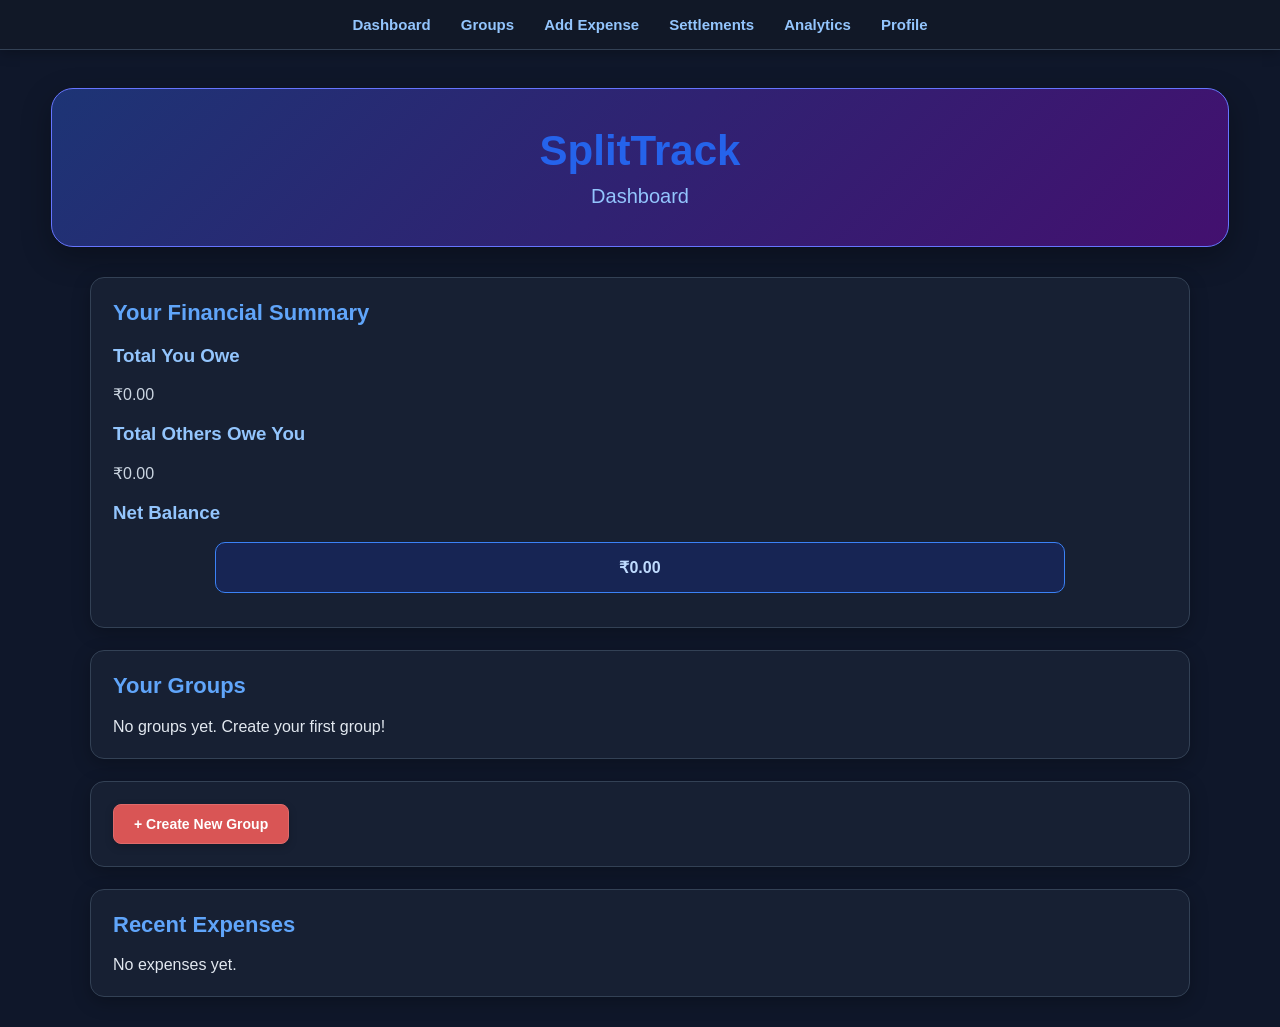
<file: index.html>
<!DOCTYPE html>
<html lang="en">

<head>
    <meta charset="UTF-8">

    <!-- Important for future Android/Capacitor conversion -->
    <meta name="viewport" content="width=device-width, initial-scale=1.0">

    <title>SplitTrack - Dashboard</title>
    <link rel="stylesheet" href="style.css">
</head>

<body>

    <!-- Navigation -->
    <nav>
        <a href="index.html">Dashboard</a>
        <a href="group.html">Groups</a>
        <a href="add-expense.html">Add Expense</a>
        <a href="settlements.html">Settlements</a>
        <a href="analytics.html">Analytics</a>
        <a href="profile.html">Profile</a>
    </nav>

    <header>
        <h1>SplitTrack</h1>
        <p>Dashboard</p>
    </header>

    <main>

        <!-- Financial Summary -->
        <section>
            <h2>Your Financial Summary</h2>

            <div>
                <h3>Total You Owe</h3>
                <p id="totalOwe">₹0</p>
            </div>

            <div>
                <h3>Total Others Owe You</h3>
                <p id="totalOwed">₹0</p>
            </div>

            <div>
                <h3>Net Balance</h3>
                <p id="netBalance">₹0</p>
            </div>
        </section>


        <!-- Your Groups -->
        <section>
            <h2>Your Groups</h2>

            <div id="dashboardGroupList">
                <p>No groups yet. Create your first group!</p>
            </div>

        </section>


        <!-- Create Group -->
        <section>
            <button type="button" id="createGroupButton">
                + Create New Group
            </button>
        </section>


        <!-- Recent Expenses -->
        <section>
            <h2>Recent Expenses</h2>

            <div id="recentExpenses">
                No recent expenses.
            </div>
        </section>

    </main>

    <script src="data.js"></script>
    <script src="script.js"></script>

</body>
</html>
</file>
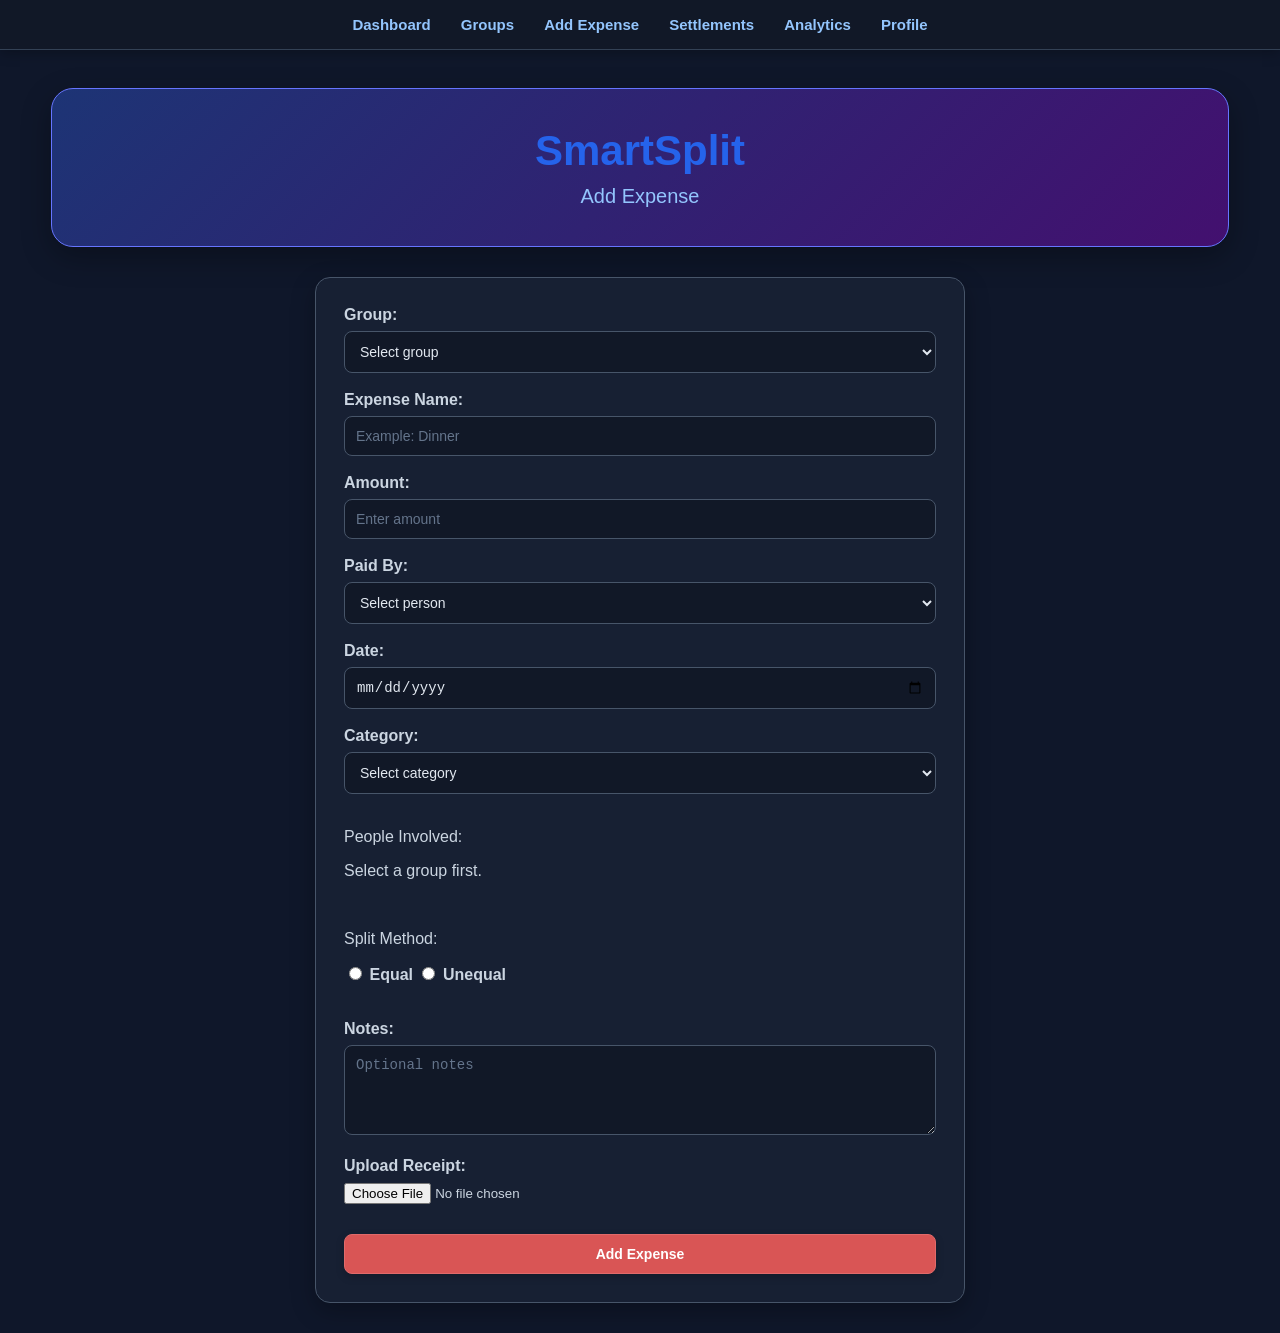
<file: add-expense.html>
<!DOCTYPE html>
<html lang="en">

<head>
    <meta charset="UTF-8">
    <meta name="viewport" content="width=device-width, initial-scale=1.0">

    <title>SmartSplit - Add Expense</title>

    <link rel="stylesheet" href="style.css">
</head>

<body>

    <nav>
        <a href="index.html">Dashboard</a>
        <a href="group.html">Groups</a>
        <a href="add-expense.html">Add Expense</a>
        <a href="settlements.html">Settlements</a>
        <a href="analytics.html">Analytics</a>
        <a href="profile.html">Profile</a>
    </nav>


    <header>
        <h1>SmartSplit</h1>
        <p id="pageSubtitle">Add Expense</p>
    </header>


    <form id="expense-form">

        <label for="group-select">Group:</label>

        <select id="group-select" required>
            <option value="">Select group</option>
        </select>


        <br><br>


        <label for="expense-name">Expense Name:</label>

        <input
            type="text"
            id="expense-name"
            name="expense-name"
            placeholder="Example: Dinner"
            required
        >


        <br><br>


        <label for="amount">Amount:</label>

        <input
            type="number"
            id="amount"
            name="amount"
            placeholder="Enter amount"
            min="0"
            step="0.01"
            required
        >


        <br><br>


        <label for="paid-by">Paid By:</label>

        <select id="paid-by" name="paid-by" required>
            <option value="">Select person</option>
        </select>


        <br><br>


        <label for="date">Date:</label>

        <input
            type="date"
            id="date"
            name="date"
            required
        >


        <br><br>


        <label for="category">Category:</label>

        <select id="category" name="category">

            <option value="">
                Select category
            </option>

            <option value="food">
                Food
            </option>

            <option value="travel">
                Travel
            </option>

            <option value="accommodation">
                Accommodation
            </option>

            <option value="shopping">
                Shopping
            </option>

            <option value="other">
                Other
            </option>

        </select>


        <br><br>


        <p>People Involved:</p>

        <div id="people-container">
            <p>Select a group first.</p>
        </div>


        <br>


        <p>Split Method:</p>


        <input
            type="radio"
            id="equal"
            name="split-method"
            value="equal"
        >

        <label for="equal">
            Equal
        </label>


        <input
            type="radio"
            id="unequal"
            name="split-method"
            value="unequal"
        >

        <label for="unequal">
            Unequal
        </label>


        <div id="unequal-inputs"></div>

        <div id="split-result"></div>


        <br><br>


        <label for="notes">Notes:</label>

        <br>

        <textarea
            id="notes"
            name="notes"
            placeholder="Optional notes"
        ></textarea>


        <br><br>


        <label for="receipt">
            Upload Receipt:
        </label>

        <input
            type="file"
            id="receipt"
            name="receipt"
            accept="image/*,.pdf"
        >


        <br><br>


        <button
            type="submit"
            id="submitExpenseButton"
        >
            Add Expense
        </button>

    </form>


    <script src="data.js"></script>
    <script src="add-expense.js"></script>

</body>

</html>
</file>
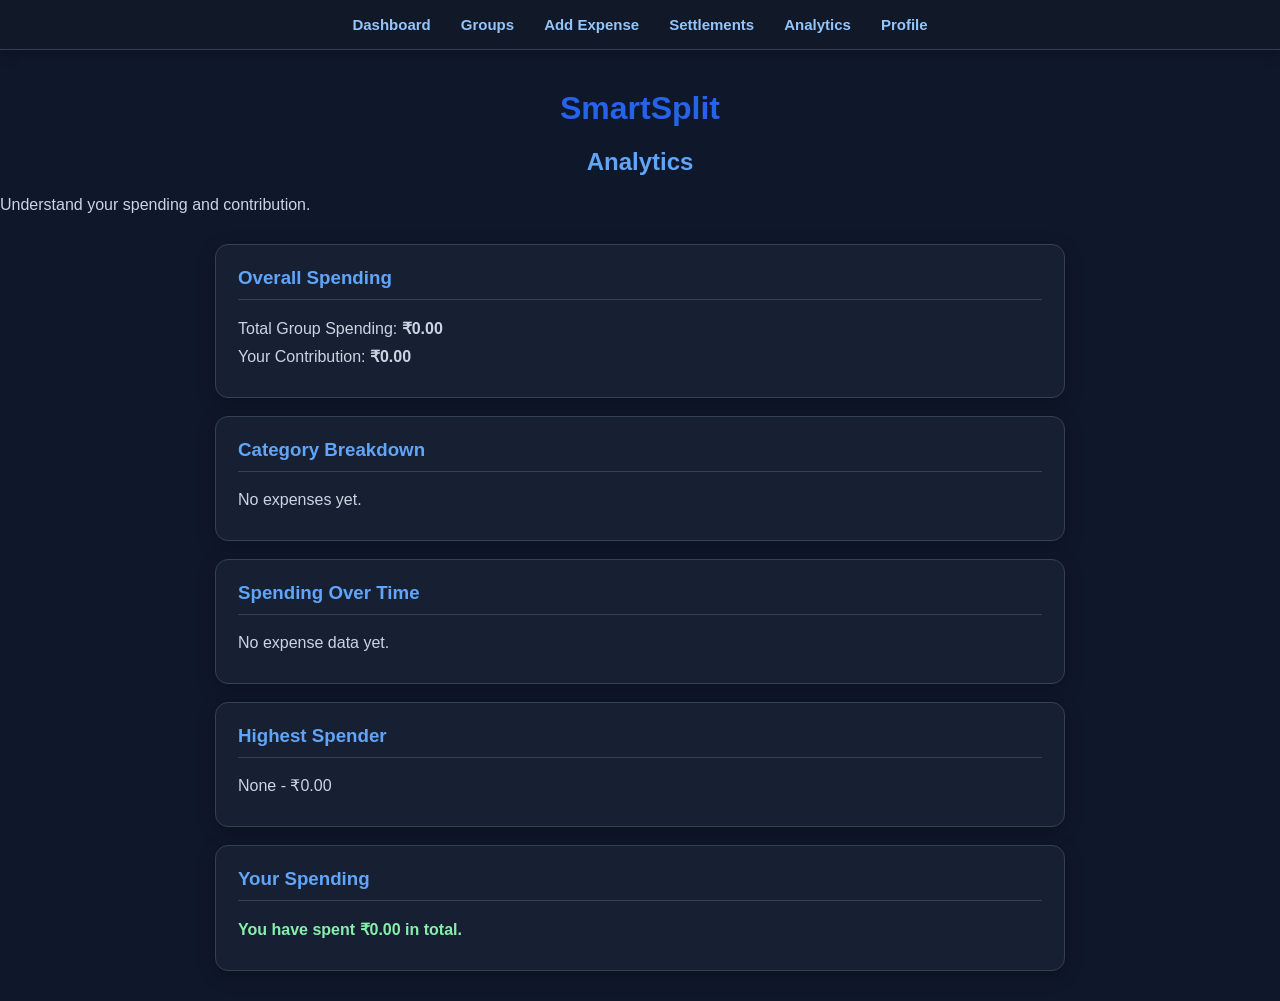
<file: analytics.html>
<!DOCTYPE html>
<html lang="en">

<head>
    <meta charset="UTF-8">
    <meta name="viewport" content="width=device-width, initial-scale=1.0">

    <title>SmartSplit - Analytics</title>

    <link rel="stylesheet" href="style.css">
</head>

<body>

<nav>
    <a href="index.html">Dashboard</a>
    <a href="group.html">Groups</a>
    <a href="add-expense.html">Add Expense</a>
    <a href="settlements.html">Settlements</a>
    <a href="analytics.html">Analytics</a>
    <a href="profile.html">Profile</a>
</nav>


<h1>SmartSplit</h1>

<h2>Analytics</h2>

<p>Understand your spending and contribution.</p>


<div class="analytics-container">

    <!-- Overall Spending -->
    <div class="card">

        <h3>Overall Spending</h3>

        <p>
            Total Group Spending:
            <strong id="totalGroupSpending">₹0.00</strong>
        </p>

        <p>
            Your Contribution:
            <strong id="yourContribution">₹0.00</strong>
        </p>

    </div>


    <!-- Category Breakdown -->
    <div class="card">

        <h3>Category Breakdown</h3>

        <div id="categoryBreakdown">
            <p>No expenses yet.</p>
        </div>

    </div>


    <!-- Spending Over Time -->
    <div class="card">

        <h3>Spending Over Time</h3>

        <div id="spendingOverTime">
            <p>No expense data yet.</p>
        </div>

    </div>


    <!-- Highest Spender -->
    <div class="card">

        <h3>Highest Spender</h3>

        <p id="highestSpender">
            None - ₹0.00
        </p>

    </div>


    <!-- Your Spending -->
    <div class="card">

        <h3>Your Spending</h3>

        <p id="yourSpending">
            You have spent ₹0.00 in total.
        </p>

    </div>

</div>


<script src="data.js"></script>
<script src="analytics.js"></script>

</body>

</html>
</file>
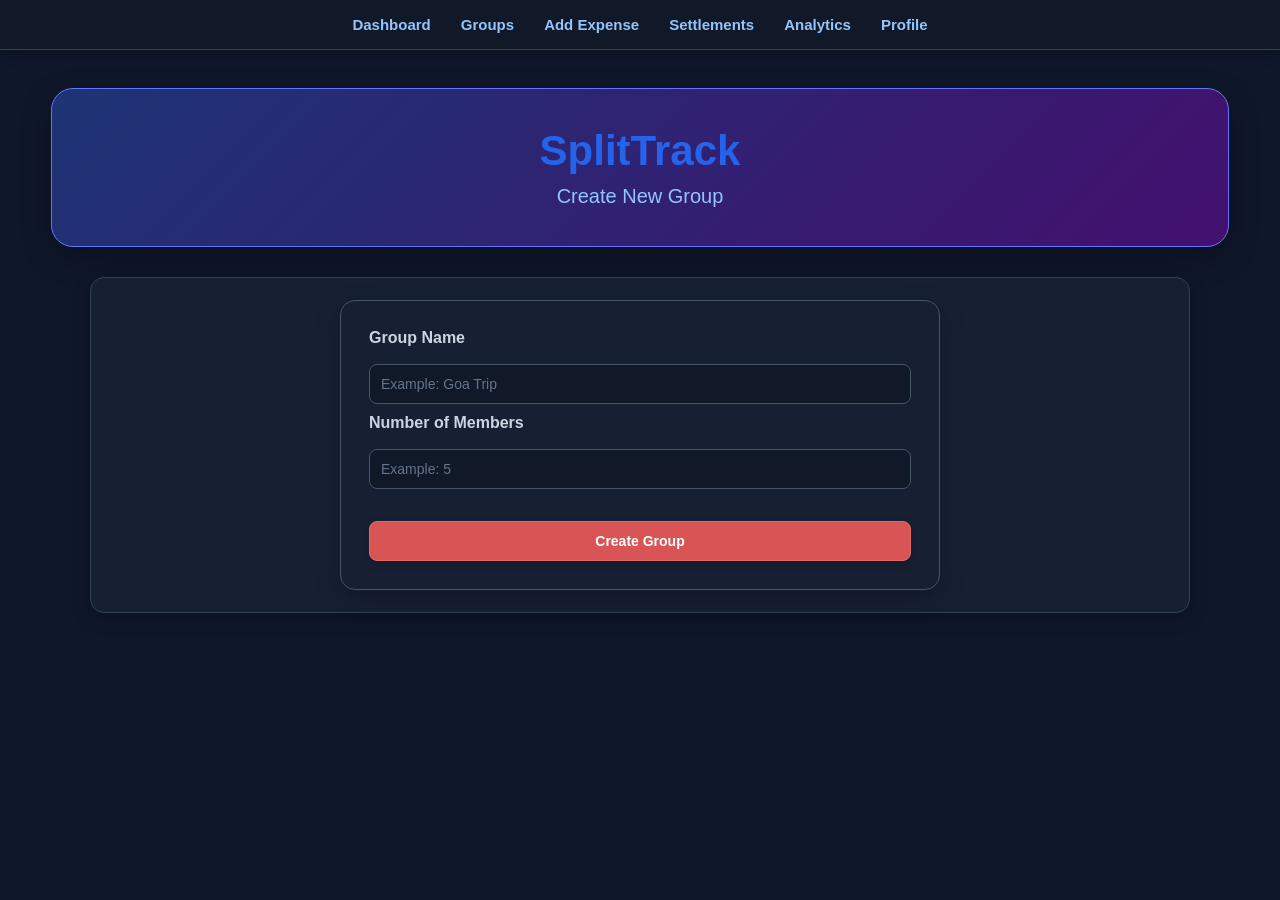
<file: create-group.html>
<!DOCTYPE html>
<html lang="en">

<head>
    <meta charset="UTF-8">

    <meta name="viewport" content="width=device-width, initial-scale=1.0">

    <title>SplitTrack - Create Group</title>

    <link rel="stylesheet" href="style.css">
</head>

<body>

    <nav>
        <a href="index.html">Dashboard</a>
        <a href="group.html">Groups</a>
        <a href="add-expense.html">Add Expense</a>
        <a href="settlements.html">Settlements</a>
        <a href="analytics.html">Analytics</a>
        <a href="profile.html">Profile</a>
    </nav>


    <header>
        <h1>SplitTrack</h1>
        <p>Create New Group</p>
    </header>


    <main>

        <section>

            <form id="createGroupForm">

    <label for="groupName">
        Group Name
    </label>

    <input
        type="text"
        id="groupName"
        placeholder="Example: Goa Trip"
        required
    >

    <label for="members">
        Number of Members
    </label>

    <input
        type="number"
        id="members"
        placeholder="Example: 5"
        min="1"
        required
    >

    <div id="memberInputs"></div>

    <button type="submit">
        Create Group
    </button>

</form>
        </section>

    </main>


    <script src="create-group.js"></script>
    <script src="data.js"></script>

</body>

</html>
</file>
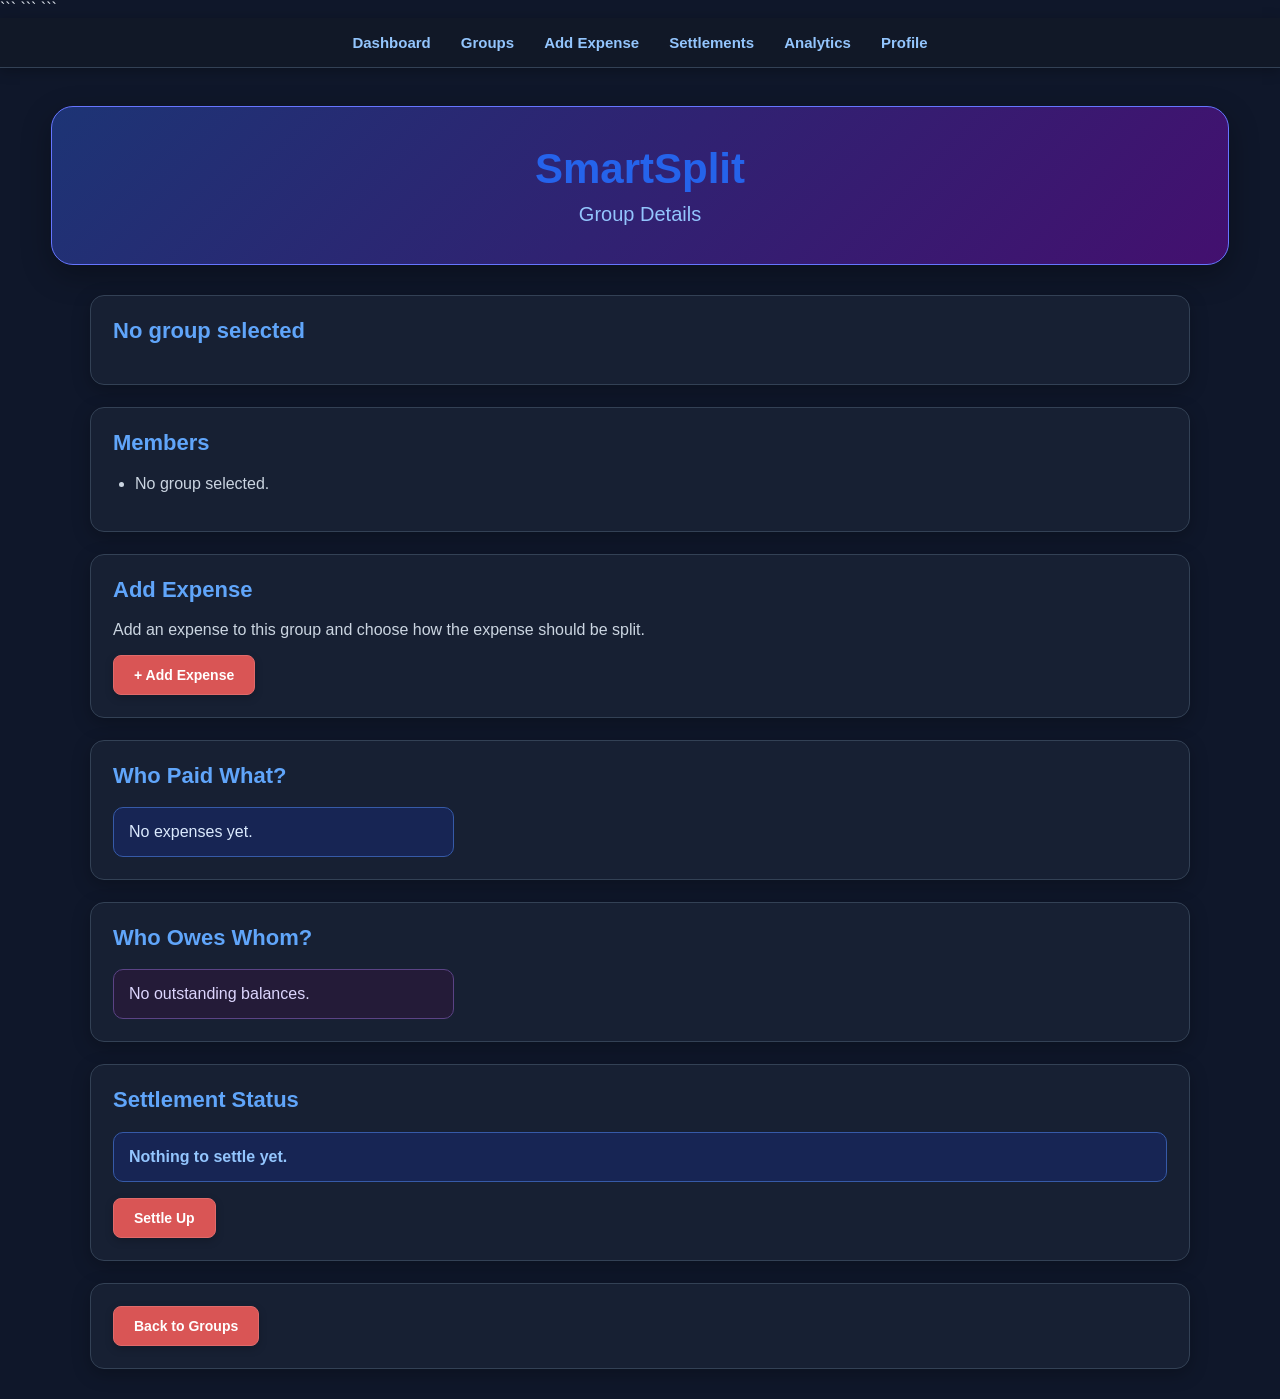
<file: group-details.html>
<!DOCTYPE html>

<html lang="en">

<head>
    <meta charset="UTF-8">

```
<meta name="viewport" content="width=device-width, initial-scale=1.0">

<title>SmartSplit - Group Details</title>

<link rel="stylesheet" href="style.css">
```

</head>

<body>

```
<!-- Navigation -->
<nav>
    <a href="index.html">Dashboard</a>
    <a href="group.html">Groups</a>
    <a href="add-expense.html">Add Expense</a>
    <a href="settlements.html">Settlements</a>
    <a href="analytics.html">Analytics</a>
    <a href="profile.html">Profile</a>
</nav>


<!-- Header -->
<header>
    <h1>SmartSplit</h1>
    <p>Group Details</p>
</header>


<main>

    <!-- Group Header -->
    <section>

        <h2 id="groupName"></h2>

        <p id="groupMemberCount"></p>

    </section>


    <!-- Members -->
    <section>

        <h2>Members</h2>

        <ul id="memberList">
            <li>No members added yet.</li>
        </ul>

    </section>
    <section>

    <h2>Add Expense</h2>

    <p>
        Add an expense to this group and choose
        how the expense should be split.
    </p>

    <button type="button" id="addExpenseButton">
        + Add Expense
    </button>

</section>


    <!-- Who Paid What -->
    <section>

        <h2>Who Paid What?</h2>

        <div id="paidList">
            <p>No expenses yet.</p>
        </div>

    </section>


    <!-- Who Owes Whom -->
    <section>

        <h2>Who Owes Whom?</h2>

        <div id="oweList">
            <p>No outstanding balances.</p>
        </div>

    </section>


    

    <!-- Settlement Status -->
    <section>

        <h2>Settlement Status</h2>

        <p id="settlementStatus">
            Nothing to settle yet.
        </p>

        <button type="button" id="settleButton">
    Settle Up
</button>

    </section>


    <!-- Back -->
    <section>
<button type="button" onclick="window.location.href='group.html'">
    Back to Groups
</button>
    </section>

</main>

<script src="data.js"></script>
<script src="group-details.js"></script>



</body>

</html>
</file>
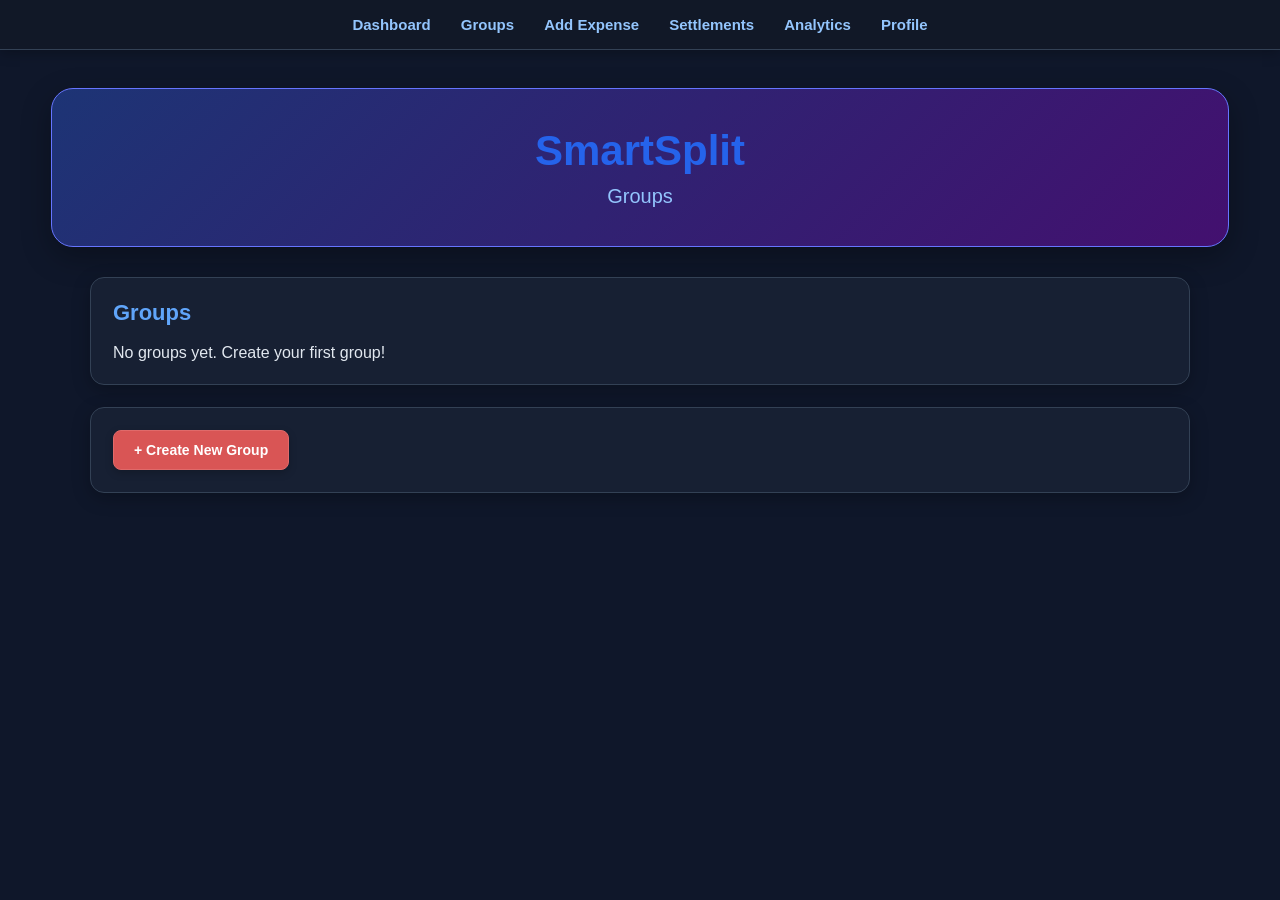
<file: group.html>
<!DOCTYPE html>
<html lang="en">

<head>
    <meta charset="UTF-8">

    <meta
        name="viewport"
        content="width=device-width, initial-scale=1.0"
    >

    <title>SmartSplit - Groups</title>

    <link rel="stylesheet" href="style.css">
</head>

<body>

    <!-- Navigation -->
    <nav>
        <a href="index.html">Dashboard</a>
        <a href="group.html">Groups</a>
        <a href="add-expense.html">Add Expense</a>
        <a href="settlements.html">Settlements</a>
        <a href="analytics.html">Analytics</a>
        <a href="profile.html">Profile</a>
    </nav>


    <!-- Header -->
    <header>
        <h1>SmartSplit</h1>
        <p>Groups</p>
    </header>


    <main>

        <!-- Group List -->
        <section>

            <h2>Groups</h2>

            <div id="groupList"></div>

        </section>


        <!-- Create New Group -->
        <section>

            <button
                type="button"
                id="addGroupButton"
            >
                + Create New Group
            </button>

        </section>

    </main>


    <!-- Data layer MUST load first -->
    <script src="data.js"></script>

    <!-- Groups logic -->
    <script src="group.js"></script>

</body>

</html>
</file>
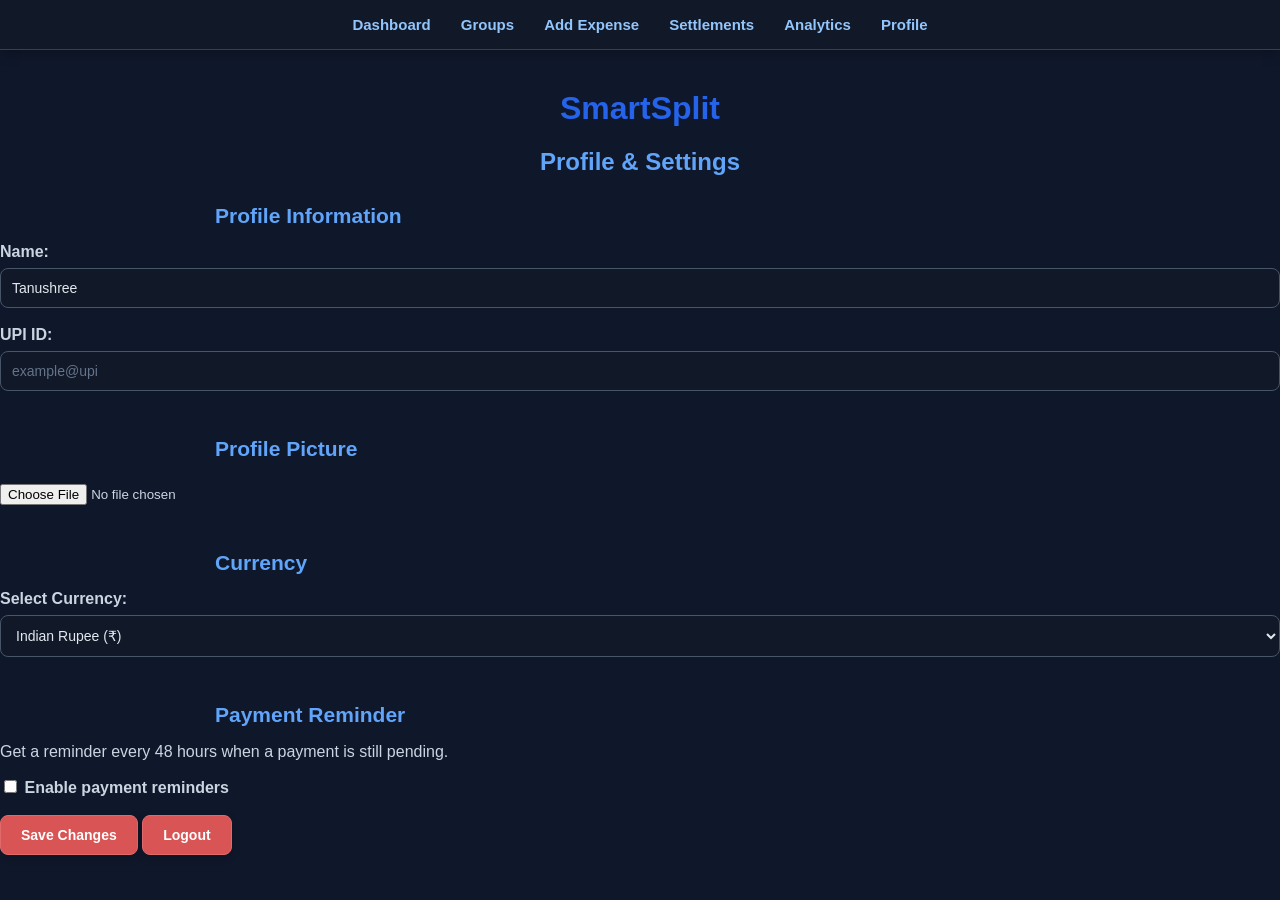
<file: profile.html>
<!DOCTYPE html>
<html lang="en">

<head>
    <meta charset="UTF-8">
    <meta name="viewport" content="width=device-width, initial-scale=1.0">

    <title>SmartSplit - Profile</title>
    <link rel="stylesheet" href="style.css">
</head>

<body>
    <nav>
    <a href="index.html">Dashboard</a>
    <a href="group.html">Groups</a>
    <a href="add-expense.html">Add Expense</a>
    <a href="settlements.html">Settlements</a>
    <a href="analytics.html">Analytics</a>
    <a href="profile.html">Profile</a>
</nav>

    <h1>SmartSplit</h1>

    <h2>Profile & Settings</h2>

    <!-- Profile Information -->

    <h3>Profile Information</h3>

    <label for="name">Name:</label>
    <input type="text" id="name" name="name" placeholder="Enter your name">

    <br><br>

    <label for="upi">UPI ID:</label>
<input type="text" id="upi" name="upi" placeholder="example@upi">
    

    <br><br>

    <!-- Profile Picture -->

    <h3>Profile Picture</h3>

    <input type="file" id="profile-picture" name="profile-picture">

    <br><br>

    <!-- Currency -->

    <h3>Currency</h3>

    <label for="currency">Select Currency:</label>

    <select id="currency" name="currency">
        <option value="inr">Indian Rupee (₹)</option>
        <option value="usd">US Dollar ($)</option>
        <option value="eur">Euro (€)</option>
        <option value="gbp">British Pound (£)</option>
    </select>

    <br><br>

    <!-- Payment Reminder -->

    <h3>Payment Reminder</h3>

    <p>
        Get a reminder every 48 hours when a payment is still pending.
    </p>

    <input type="checkbox" id="payment-reminder" name="payment-reminder">

    <label for="payment-reminder">
        Enable payment reminders
    </label>

    <br><br>

    <button type="button" id="save-profile-button">
    Save Changes
</button>
    <!-- Logout -->
    <button type="button" id="logout-button">Logout</button>
    
</body>
<script src="data.js"></script>
<script src="profile.js"></script>


</html>
</file>
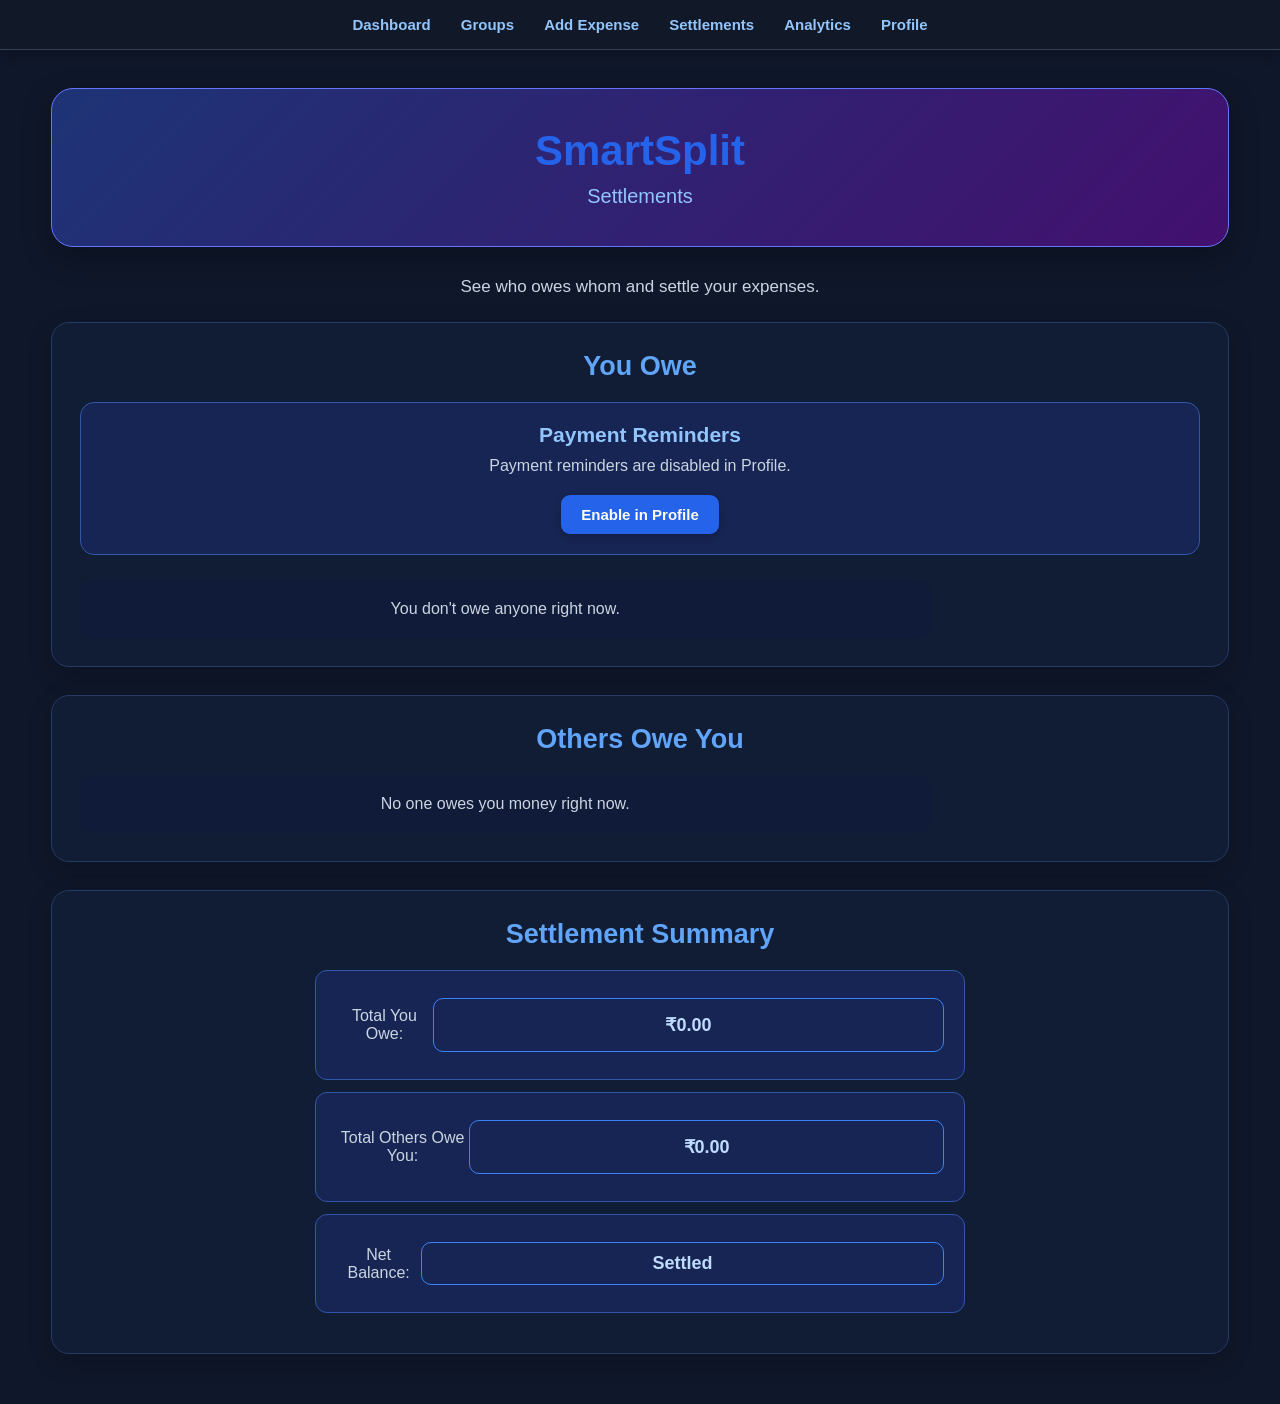
<file: settlements.html>
<!DOCTYPE html>
<html lang="en">

<head>
    <meta charset="UTF-8">
    <meta name="viewport" content="width=device-width, initial-scale=1.0">

    <title>SmartSplit - Settlements</title>

    <link rel="stylesheet" href="style.css">

    <style>
        /* =====================================================
           SETTLEMENTS PAGE ONLY
           This styling affects ONLY this page.
           ===================================================== */

        body.settlements-page {
            min-height: 100vh;
            background: #0f172a;
            color: #e5e7eb;
        }

        /* =====================================================
           HEADER
           ===================================================== */

        body.settlements-page header {
            width: 92%;
            max-width: 1250px;
            margin: 38px auto 30px;
            padding: 38px 20px;

            box-sizing: border-box;

            background: linear-gradient(135deg, #1d3475, #43106f);
            border: 1px solid #6675ff;
            border-radius: 22px;

            text-align: center;

            box-shadow: 0 10px 30px rgba(0, 0, 0, 0.30);
        }

        body.settlements-page header h1 {
            margin: 0;
            padding: 0;

            color: #2563eb;
            font-size: 42px;
            font-weight: 700;

            text-align: center;
        }

        body.settlements-page header p {
            margin: 10px 0 0;
            padding: 0;

            color: #93c5fd;
            font-size: 20px;

            text-align: center;
        }

        /* =====================================================
           MAIN
           ===================================================== */

        body.settlements-page main {
            width: 92%;
            max-width: 1250px;

            margin: 0 auto 50px;
            padding: 0;

            box-sizing: border-box;
        }

        /* Intro paragraph */
        body.settlements-page main > p {
            width: 100%;
            margin: 0 0 25px;

            color: #cbd5e1;
            font-size: 17px;

            text-align: center;
        }

        /* =====================================================
           SECTIONS
           ===================================================== */

        body.settlements-page main > section {
            width: 100%;

            margin: 0 0 28px;
            padding: 28px;

            box-sizing: border-box;

            background: #111c35;
            border: 1px solid #263a68;
            border-radius: 18px;

            box-shadow: 0 8px 25px rgba(0, 0, 0, 0.20);
        }

        body.settlements-page main > section h2 {
            margin: 0 0 20px;

            color: #60a5fa;
            font-size: 27px;
            font-weight: 700;

            text-align: center;
        }

        /* =====================================================
           PAYMENT REMINDER AREA
           Created dynamically by settlements.js
           ===================================================== */

        body.settlements-page #paymentReminderArea {
            width: 100%;

            margin: 0 0 25px !important;
            padding: 20px;

            box-sizing: border-box;

            background: #172554;
            border: 1px solid #3157a8;
            border-radius: 14px;

            text-align: center;
        }

        body.settlements-page #paymentReminderArea h3 {
            margin: 0 0 10px;

            color: #93c5fd;
            font-size: 21px;
        }

        body.settlements-page #paymentReminderArea p {
            margin: 8px 0 15px;

            color: #cbd5e1;
            font-size: 16px;
        }

        body.settlements-page #paymentReminderButton {
            margin-top: 5px;
        }

        /* =====================================================
           SETTLEMENT LISTS
           ===================================================== */

        body.settlements-page #youOweList,
        body.settlements-page #othersOweYouList {
            width: 100%;
            margin: 0;
            padding: 0;

            box-sizing: border-box;
        }

        /* =====================================================
           INDIVIDUAL SETTLEMENT CARDS
           ===================================================== */

        body.settlements-page .settlement-card {
            width: 100%;

            margin: 0 0 16px;
            padding: 20px;

            box-sizing: border-box;

            background: #172554;
            border: 1px solid #3157a8;
            border-radius: 14px;

            box-shadow: 0 5px 15px rgba(0, 0, 0, 0.15);
        }

        body.settlements-page .settlement-card:last-child {
            margin-bottom: 0;
        }

        body.settlements-page .settlement-card h3 {
            margin: 0 0 8px;

            color: #bfdbfe;
            font-size: 21px;
        }

        body.settlements-page .settlement-card p {
            margin: 8px 0;

            color: #e2e8f0;
            font-size: 16px;
        }

        /* =====================================================
           BUTTONS
           ===================================================== */

        body.settlements-page button {
            padding: 11px 20px;

            border: none;
            border-radius: 9px;

            background: #2563eb;
            color: white;

            font-size: 15px;
            font-weight: 600;

            cursor: pointer;

            transition: 0.2s ease;
        }

        body.settlements-page button:hover {
            background: #3b82f6;
            transform: translateY(-1px);
        }

        body.settlements-page button:disabled {
            opacity: 0.6;
            cursor: not-allowed;
            transform: none;
        }

        /* =====================================================
           PAYMENT BOX
           Created by settlements.js
           ===================================================== */

        body.settlements-page .payment-box {
            margin-top: 15px;
            padding: 15px;

            box-sizing: border-box;

            background: #0f1b38;
            border: 1px solid #263a68;
            border-radius: 10px;
        }

        body.settlements-page .payment-box label {
            display: block;
            margin-bottom: 8px;

            color: #bfdbfe;
            font-weight: 600;
        }

        body.settlements-page .payment-box input {
            width: 100%;

            margin-bottom: 10px;
            padding: 11px 12px;

            box-sizing: border-box;

            background: #0f172a;
            color: #e5e7eb;

            border: 1px solid #3157a8;
            border-radius: 8px;

            font-size: 15px;
        }

        body.settlements-page .payment-box input:focus {
            outline: none;
            border-color: #60a5fa;
        }

        /* =====================================================
           EMPTY STATES
           ===================================================== */

        body.settlements-page #youOweList > p,
        body.settlements-page #othersOweYouList > p {
            width: 100%;

            margin: 0;
            padding: 20px;

            box-sizing: border-box;

            background: #0f1b38;
            border-radius: 12px;

            color: #cbd5e1;

            text-align: center;
        }

        /* =====================================================
           SETTLEMENT SUMMARY
           ===================================================== */

        body.settlements-page #settlementSummary {
            text-align: center;
        }

        body.settlements-page #settlementSummary > div {
            width: 100%;
            max-width: 650px;

            margin: 12px auto;
            padding: 15px 20px;

            box-sizing: border-box;

            display: flex;
            align-items: center;
            justify-content: space-between;

            background: #172554;
            border: 1px solid #3157a8;
            border-radius: 12px;
        }

        body.settlements-page #settlementSummary span:first-child {
            color: #cbd5e1;
            font-size: 16px;
        }

        body.settlements-page #settlementSummary span:last-child {
            color: #bfdbfe;
            font-size: 18px;
            font-weight: 700;
        }

        /* =====================================================
           NET BALANCE
           ===================================================== */

        body.settlements-page #netBalance {
            display: inline-block;

            min-width: 120px;

            padding: 10px 18px;

            box-sizing: border-box;

            background: #172554;
            border: 1px solid #3b82f6;
            border-radius: 10px;

            color: #bfdbfe;
            font-weight: 700;

            text-align: center;
        }

        /* =====================================================
           MOBILE
           ===================================================== */

        @media (max-width: 700px) {

            body.settlements-page main {
                width: 94%;
            }

            body.settlements-page header {
                width: 94%;
                padding: 30px 15px;
            }

            body.settlements-page header h1 {
                font-size: 34px;
            }

            body.settlements-page header p {
                font-size: 18px;
            }

            body.settlements-page main > section {
                padding: 20px;
            }

            body.settlements-page #settlementSummary > div {
                flex-direction: column;
                gap: 8px;

                text-align: center;
            }
        }
    </style>
</head>


<body class="settlements-page">

    <!-- =====================================================
         NAVIGATION
         ===================================================== -->

    <nav>
        <a href="index.html">Dashboard</a>
        <a href="group.html">Groups</a>
        <a href="add-expense.html">Add Expense</a>
        <a href="settlements.html">Settlements</a>
        <a href="analytics.html">Analytics</a>
        <a href="profile.html">Profile</a>
    </nav>


    <!-- =====================================================
         PAGE HEADER
         ===================================================== -->

    <header>
        <h1>SmartSplit</h1>
        <p>Settlements</p>
    </header>


    <!-- =====================================================
         MAIN CONTENT
         ===================================================== -->

    <main>

        <p>
            See who owes whom and settle your expenses.
        </p>


        <!-- =================================================
             YOU OWE
             ================================================= -->

        <section>

            <h2>You Owe</h2>

            <div id="youOweList">
                <p>
                    You don't owe anyone right now.
                </p>
            </div>

        </section>


        <!-- =================================================
             OTHERS OWE YOU
             ================================================= -->

        <section>

            <h2>Others Owe You</h2>

            <div id="othersOweYouList">
                <p>
                    No one owes you money right now.
                </p>
            </div>

        </section>


        <!-- =================================================
             SETTLEMENT SUMMARY
             ================================================= -->

        <section id="settlementSummary">

            <h2>Settlement Summary</h2>

            <div>
                <span>Total You Owe:</span>
                <span id="totalYouOwe">₹0.00</span>
            </div>

            <div>
                <span>Total Others Owe You:</span>
                <span id="totalOthersOweYou">₹0.00</span>
            </div>

            <div>
                <span>Net Balance:</span>
                <span id="netBalance">Settled</span>
            </div>

        </section>

    </main>


    <!-- =====================================================
         EXISTING DATA + SETTLEMENT JAVASCRIPT
         DO NOT CHANGE
         ===================================================== -->

    <script src="data.js"></script>
    <script src="settlements.js"></script>

</body>

</html>
</file>
<file: style.css>
/* =========================================================
   SMARTSPLIT - COMPLETE COMMON STYLE
   Dark Blue + Purple + Soft Red Theme
   ========================================================= */


/* =========================================================
   1. GLOBAL
   ========================================================= */

* {
    box-sizing: border-box;
}

body {
    margin: 0;
    padding: 0;
    font-family: Arial, sans-serif;

    background-color: #0f172a;
    color: #e2e8f0;

    min-height: 100vh;
}


/* =========================================================
   2. NAVIGATION
   ========================================================= */

nav {
    width: 100%;
    display: flex;
    justify-content: center;
    align-items: center;
    gap: 30px;

    padding: 16px 20px;

    background-color: #111827;

    border-bottom: 1px solid #334155;

    box-shadow: 0 3px 12px rgba(0, 0, 0, 0.25);

    position: relative;
    z-index: 10;
}

nav a {
    text-decoration: none;
    color: #93c5fd;

    font-size: 15px;
    font-weight: bold;

    transition: 0.2s ease;
}

nav a:hover {
    color: #60a5fa;
}


/* =========================================================
   3. COMMON HEADER
   Used by Dashboard / Groups / Group Details
   ========================================================= */

header {
    width: 92%;
    max-width: 1250px;

    margin: 38px auto 30px;

    padding: 38px 20px;

    background: linear-gradient(
        135deg,
        #1d3475,
        #43106f
    );

    border: 1px solid #6675ff;

    border-radius: 22px;

    text-align: center;

    box-shadow:
        0 10px 30px rgba(0, 0, 0, 0.30);
}

header h1 {
    margin: 0;

    color: #2563eb;

    font-size: 42px;
    font-weight: 700;

    text-align: center;
}

header p {
    margin: 10px 0 0;

    color: #93c5fd;

    font-size: 20px;

    text-align: center;
}


/* =========================================================
   4. GENERAL HEADINGS
   ========================================================= */

h1 {
    color: #2563eb;
}

h2 {
    color: #60a5fa;
}

h3 {
    color: #93c5fd;
}

p {
    color: #cbd5e1;
}


/* =========================================================
   5. MAIN CONTENT
   ========================================================= */

main {
    width: 92%;
    max-width: 1100px;

    margin: 30px auto;

    text-align: left;
}


/* =========================================================
   6. SECTIONS / CARDS
   ========================================================= */

section {
    background-color: #172033;

    border: 1px solid #334155;

    padding: 22px;

    margin-bottom: 22px;

    border-radius: 14px;

    box-shadow:
        0 5px 18px rgba(0, 0, 0, 0.25);
}

section h2 {
    margin-top: 0;

    color: #60a5fa;

    font-size: 22px;
}


/* =========================================================
   7. BUTTONS
   Soft red
   ========================================================= */

button {
    background-color: #d95555;

    color: #ffffff;

    border: 1px solid #e06a6a;

    padding: 11px 20px;

    border-radius: 8px;

    font-size: 14px;
    font-weight: bold;

    cursor: pointer;

    transition: 0.2s ease;

    box-shadow:
        0 3px 8px rgba(0, 0, 0, 0.20);
}

button:hover {
    background-color: #e35d5d;

    border-color: #f08080;

    transform: translateY(-1px);
}


/* =========================================================
   8. DASHBOARD
   ========================================================= */

section div {
    box-sizing: border-box;
}


/* Financial summary */

#totalYouOwe,
#totalOthersOweYou,
#netBalance {
    background-color: #172554;

    border: 1px solid #3b82f6;

    border-radius: 10px;

    padding: 18px;

    text-align: center;

    color: #93c5fd;

    font-weight: bold;
}


/* Dashboard group grid */

#dashboardGroupList {
    display: grid;

    grid-template-columns: repeat(3, 1fr);

    gap: 18px;

    width: 100%;
}

#dashboardGroupList .group-card {
    width: 100%;

    margin: 0;

    padding: 18px;

    background-color: #172033;

    border: 1px solid #3b4a68;

    border-radius: 12px;

    box-sizing: border-box;
}


/* =========================================================
   9. GROUPS PAGE
   ========================================================= */

#groupList {
    display: grid;

    grid-template-columns: repeat(3, 1fr);

    gap: 18px;

    width: 100%;
}

.group-card {
    width: 100%;

    margin: 0;

    padding: 20px;

    background-color: #172033;

    border: 1px solid #3b4a68;

    border-radius: 12px;

    box-shadow:
        0 5px 15px rgba(0, 0, 0, 0.22);
}

.group-card h3 {
    margin-top: 0;

    color: #60a5fa;

    font-size: 20px;
}

.group-card p {
    color: #cbd5e1;

    font-size: 14px;

    margin: 8px 0;
}


/* Group buttons */

.group-card button {
    margin-top: 10px;
}


/* Create group */

#createGroupForm {
    display: flex;

    flex-direction: column;

    gap: 10px;

    max-width: 600px;

    margin: 0 auto;
}

#createGroupForm label {
    color: #cbd5e1;

    font-weight: bold;
}

#createGroupForm input {
    width: 100%;

    padding: 11px;

    background-color: #111827;

    color: #e2e8f0;

    border: 1px solid #475569;

    border-radius: 8px;
}


/* =========================================================
   10. GROUP DETAILS
   ========================================================= */

#memberList {
    padding-left: 22px;
}

#memberList li {
    color: #cbd5e1;

    margin-bottom: 8px;
}


/* Who Paid What */

#paidList {
    display: grid;

    grid-template-columns: repeat(3, 1fr);

    gap: 15px;

    width: 100%;
}

#paidList p {
    margin: 0;

    padding: 15px;

    background-color: #172554;

    border: 1px solid #365aa8;

    border-radius: 10px;

    color: #dbeafe;
}


/* Who Owes Whom */

#oweList {
    display: grid;

    grid-template-columns: repeat(3, 1fr);

    gap: 15px;

    width: 100%;
}

#oweList p {
    margin: 0;

    padding: 15px;

    background-color: #241b38;

    border: 1px solid #5b4385;

    border-radius: 10px;

    color: #ddd6fe;
}


/* Settlement status */

#settlementStatus {
    padding: 15px;

    background-color: #172554;

    border: 1px solid #365aa8;

    border-radius: 10px;

    color: #93c5fd;

    font-weight: bold;
}


/* =========================================================
   11. ADD EXPENSE
   ========================================================= */

form {
    width: 92%;

    max-width: 650px;

    margin: 30px auto;

    padding: 28px;

    background-color: #172033;

    border: 1px solid #475569;

    border-radius: 15px;

    box-shadow:
        0 8px 25px rgba(0, 0, 0, 0.28);
}


/* Add Expense page headings */

body > h1,
body > h2 {
    text-align: center;
}

body > h1 {
    margin-top: 40px;

    color: #2563eb;
}

body > h2 {
    color: #60a5fa;
}


/* Labels */

label {
    color: #cbd5e1;

    font-weight: 600;
}


/* Inputs */

input[type="text"],
input[type="number"],
input[type="date"],
input[type="email"],
select,
textarea {
    width: 100%;

    padding: 11px;

    margin-top: 7px;

    background-color: #111827;

    color: #e2e8f0;

    border: 1px solid #475569;

    border-radius: 8px;

    font-size: 14px;

    outline: none;
}


/* Placeholder */

input::placeholder,
textarea::placeholder {
    color: #64748b;
}


/* Focus */

input[type="text"]:focus,
input[type="number"]:focus,
input[type="date"]:focus,
input[type="email"]:focus,
select:focus,
textarea:focus {
    border-color: #3b82f6;

    box-shadow:
        0 0 0 2px rgba(59, 130, 246, 0.15);
}


/* Textarea */

textarea {
    min-height: 90px;

    resize: vertical;
}


/* Checkbox / radio */

input[type="checkbox"],
input[type="radio"] {
    accent-color: #3b82f6;
}


/* File */

input[type="file"] {
    width: 100%;

    margin-top: 8px;

    color: #cbd5e1;
}


/* Submit */

button[type="submit"] {
    width: 100%;

    margin-top: 12px;

    background-color: #d95555;
}


/* =========================================================
   12. RECENT EXPENSES
   ========================================================= */

#recentExpenses {
    display: grid;

    grid-template-columns: repeat(3, 1fr);

    gap: 15px;

    width: 100%;
}

#recentExpenses > div {
    width: 100%;

    margin: 0;

    padding: 17px;

    background-color: #172033;

    border: 1px solid #3b4a68;

    border-radius: 10px;

    box-sizing: border-box;
}

#recentExpenses > div h3 {
    margin: 0 0 10px;

    color: #60a5fa;

    font-size: 17px;
}

#recentExpenses > div p {
    margin: 6px 0;

    color: #cbd5e1;

    font-size: 14px;
}

#recentExpenses > div hr {
    margin-top: 12px;

    border: none;

    border-top: 1px solid #334155;
}


/* =========================================================
   13. SETTLEMENTS
   ========================================================= */

body > h1 {
    text-align: center;
}

body > h2 {
    text-align: center;
}


/* Settlement headings */

body > h3 {
    width: 92%;

    max-width: 850px;

    margin: 28px auto 15px;

    color: #60a5fa;

    font-size: 21px;
}


/* Settlement cards */

#youOweList,
#othersOweYouList {
    width: 92%;

    max-width: 850px;

    margin: 0 auto;
}


/* Individual settlement cards */

#youOweList > div,
#othersOweYouList > div {
    width: 100%;

    margin: 0 0 15px;

    padding: 20px;

    background-color: #241b38;

    border: 1px solid #5b4385;

    border-radius: 12px;

    box-shadow:
        0 5px 15px rgba(0, 0, 0, 0.25);
}


/* Settlement text */

#youOweList p,
#othersOweYouList p {
    color: #ddd6fe;

    margin: 8px 0;
}


/* Group breakdown */

#youOweList ul,
#othersOweYouList ul {
    color: #c4b5fd;
}


/* Settlement summary */

#totalYouOwe,
#totalOthersOweYou,
#netBalance {
    width: 92%;

    max-width: 850px;

    margin: 12px auto;

    padding: 15px 20px;

    background-color: #172554;

    border: 1px solid #3b82f6;

    border-radius: 10px;

    color: #bfdbfe;
}


/* =========================================================
   14. ANALYTICS
   ========================================================= */

.analytics-container {
    width: 92%;

    max-width: 850px;

    margin: 30px auto;
}


/* Analytics cards */

.analytics-container .card {
    width: 100%;

    padding: 22px;

    margin-bottom: 18px;

    background-color: #172033;

    border: 1px solid #334155;

    border-radius: 13px;

    box-shadow:
        0 5px 18px rgba(0, 0, 0, 0.25);
}


/* Analytics headings */

.analytics-container .card h3 {
    margin-top: 0;

    color: #60a5fa;

    border-bottom: 1px solid #334155;

    padding-bottom: 10px;
}


/* Analytics text */

.analytics-container .card p {
    color: #cbd5e1;

    margin: 9px 0;
}


/* Your spending */

.analytics-container .card:last-child p {
    color: #86efac;

    font-weight: bold;
}


/* =========================================================
   15. PROFILE
   ========================================================= */

body > form.profile-form {
    max-width: 650px;
}


/* Profile sections */

.profile-section {
    width: 92%;

    max-width: 850px;

    margin: 25px auto;

    padding: 22px;

    background-color: #172033;

    border: 1px solid #334155;

    border-radius: 13px;
}


/* Profile headings */

.profile-section h3 {
    color: #60a5fa;
}


/* Profile inputs */

.profile-section input,
.profile-section select {
    background-color: #111827;

    color: #e2e8f0;

    border: 1px solid #475569;
}


/* =========================================================
   16. DEBTS
   ========================================================= */

#debts {
    display: grid;

    grid-template-columns: repeat(3, minmax(0, 1fr));

    gap: 15px;

    width: 100%;
}

#debts .debt-card {
    width: 100%;

    margin: 0;

    padding: 18px;

    background-color: #241b38;

    border: 1px solid #5b4385;

    border-radius: 10px;

    text-align: center;

    box-sizing: border-box;
}


/* =========================================================
   17. DELETE GROUP
   ========================================================= */

.delete-group-button {
    background-color: #d95555;

    border: 1px solid #e06a6a;

    margin-left: 8px;
}

.delete-group-button:hover {
    background-color: #e35d5d;
}


/* =========================================================
   18. GENERAL LINKS
   ========================================================= */

a {
    color: #60a5fa;
}

a:hover {
    color: #93c5fd;
}


/* =========================================================
   19. MOBILE
   ========================================================= */

@media (max-width: 900px) {

    #dashboardGroupList,
    #groupList,
    #paidList,
    #oweList,
    #recentExpenses,
    #debts {
        grid-template-columns: repeat(2, 1fr);
    }
}


@media (max-width: 600px) {

    nav {
        gap: 14px;

        flex-wrap: wrap;

        padding: 13px;
    }

    nav a {
        font-size: 13px;
    }

    header {
        width: 94%;

        margin: 25px auto;

        padding: 30px 15px;
    }

    header h1 {
        font-size: 32px;
    }

    header p {
        font-size: 17px;
    }

    main {
        width: 94%;
    }

    #dashboardGroupList,
    #groupList,
    #paidList,
    #oweList,
    #recentExpenses,
    #debts {
        grid-template-columns: 1fr;
    }

    form {
        width: 94%;

        padding: 20px;
    }

    #youOweList,
    #othersOweYouList,
    #totalYouOwe,
    #totalOthersOweYou,
    #netBalance {
        width: 94%;
    }
}
/* =========================================================
   SETTLEMENTS PAGE
   Scoped only to settlements.html
   ========================================================= */

body.settlements-page {
    min-height: 100vh;
    background: #0f172a;
    color: #e5e7eb;
}

/* Main page container */
body.settlements-page main {
    width: 92%;
    max-width: 1250px;
    margin: 0 auto 50px;
}

/* Header */
body.settlements-page header {
    width: 92%;
    max-width: 1250px;
    margin: 38px auto 30px;
    padding: 38px 20px;

    background: linear-gradient(135deg, #1d3475, #43106f);
    border: 1px solid #6675ff;
    border-radius: 22px;

    text-align: center;
    box-shadow: 0 10px 30px rgba(0, 0, 0, 0.30);
}

body.settlements-page header h1 {
    margin: 0;
    color: #2563eb;
    font-size: 42px;
    font-weight: 700;
    text-align: center;
}

body.settlements-page header p {
    margin: 10px 0 0;
    color: #93c5fd;
    font-size: 20px;
    text-align: center;
}

/* Intro text */
body.settlements-page main > p {
    width: 100%;
    margin: 0 0 25px;
    color: #cbd5e1;
    font-size: 17px;
    text-align: center;
}

/* Every major settlement section */
body.settlements-page main > section {
    width: 100%;
    box-sizing: border-box;

    margin: 0 0 28px;
    padding: 28px;

    background: #111c35;
    border: 1px solid #263a68;
    border-radius: 18px;

    box-shadow: 0 8px 25px rgba(0, 0, 0, 0.20);
}

/* Section headings */
body.settlements-page main > section h2 {
    margin: 0 0 20px;
    color: #60a5fa;
    font-size: 27px;
    text-align: center;
}

/* Reminders section */
body.settlements-page #reminderSection {
    text-align: center;
}

body.settlements-page #reminderSection h3 {
    margin-top: 0;
    color: #93c5fd;
    font-size: 21px;
}

body.settlements-page #reminderSection p {
    color: #cbd5e1;
    font-size: 16px;
}

/* Owe containers */
body.settlements-page #youOweList,
body.settlements-page #othersOweYouList {
    width: 100%;
}

/* Individual person settlement cards */
body.settlements-page .settlement-card {
    width: 100%;
    box-sizing: border-box;

    margin: 0 0 16px;
    padding: 20px;

    background: #172554;
    border: 1px solid #3157a8;
    border-radius: 14px;
}

/* Person name */
body.settlements-page .settlement-card h3 {
    margin: 0 0 8px;
    color: #bfdbfe;
    font-size: 21px;
}

/* Amount text */
body.settlements-page .settlement-card p {
    margin: 8px 0;
    color: #e2e8f0;
    font-size: 16px;
}

/* Group breakdown */
body.settlements-page .group-breakdown {
    margin-top: 12px;
    padding: 12px 15px;

    background: #0f1b38;
    border-radius: 10px;
}

body.settlements-page .group-breakdown p,
body.settlements-page .group-breakdown li {
    color: #cbd5e1;
}

/* Buttons */
body.settlements-page button {
    margin-top: 12px;
    padding: 11px 20px;

    border: none;
    border-radius: 9px;

    background: #2563eb;
    color: white;

    font-size: 15px;
    font-weight: 600;

    cursor: pointer;
    transition: 0.2s ease;
}

body.settlements-page button:hover {
    background: #3b82f6;
    transform: translateY(-1px);
}

/* Reminder button */
body.settlements-page #reminderSection button {
    background: #dc5a5a;
}

body.settlements-page #reminderSection button:hover {
    background: #ef6464;
}

/* Empty states */
body.settlements-page #youOweList > p,
body.settlements-page #othersOweYouList > p {
    margin: 0;
    padding: 20px;

    color: #cbd5e1;
    text-align: center;

    background: #0f1b38;
    border-radius: 12px;
}

/* Settlement summary */
body.settlements-page #settlementSummary {
    text-align: center;
}

/* Summary values */
body.settlements-page #settlementSummary > div {
    display: flex;
    align-items: center;
    justify-content: space-between;

    width: 100%;
    max-width: 650px;
    margin: 12px auto;

    padding: 15px 20px;

    box-sizing: border-box;

    background: #172554;
    border: 1px solid #3157a8;
    border-radius: 12px;
}

body.settlements-page #settlementSummary span:first-child {
    color: #cbd5e1;
    font-size: 16px;
}

body.settlements-page #settlementSummary span:last-child {
    color: #bfdbfe;
    font-size: 18px;
    font-weight: 700;
}

/* Net balance */
body.settlements-page #netBalance {
    display: inline-block;

    min-width: 120px;
    padding: 10px 18px;

    background: #172554;
    border: 1px solid #3b82f6;
    border-radius: 10px;

    color: #bfdbfe;
    font-weight: 700;
}

/* Mobile */
@media (max-width: 700px) {

    body.settlements-page main {
        width: 94%;
    }

    body.settlements-page header {
        width: 94%;
        padding: 30px 15px;
    }

    body.settlements-page header h1 {
        font-size: 34px;
    }

    body.settlements-page main > section {
        padding: 20px;
    }

    body.settlements-page #settlementSummary > div {
        flex-direction: column;
        gap: 8px;
        text-align: center;
    }
}
</file>
